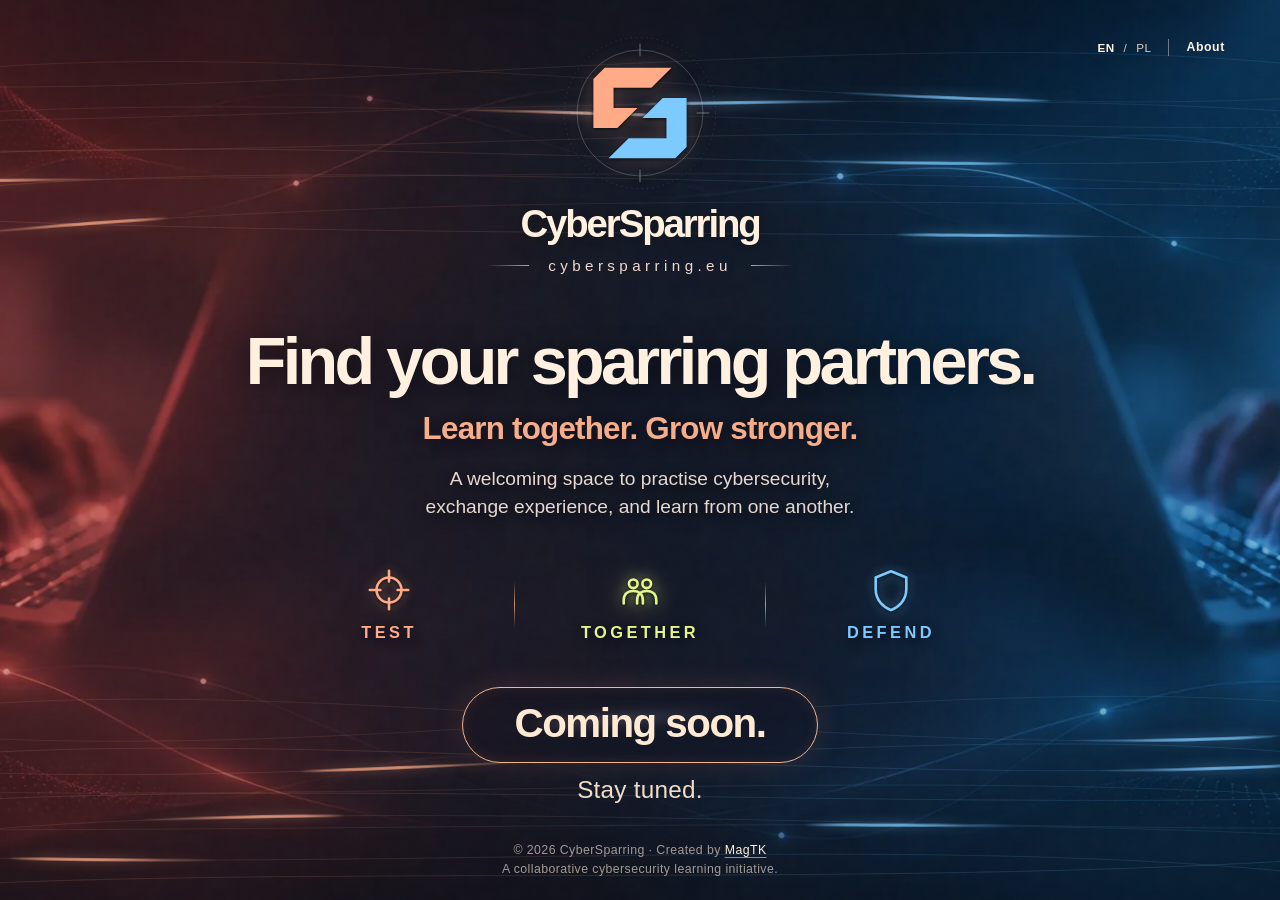
<file: index.html>
<!doctype html>
<html lang="en">
<head>
  <meta charset="utf-8">
  <meta name="viewport" content="width=device-width, initial-scale=1">
  <meta name="theme-color" content="#101423">
  <meta name="color-scheme" content="dark">
  <meta name="description" content="CyberSparring: a cybersecurity learning initiative in development, connecting Blue Team hardening, authorized Red Team testing and joint review. Coming soon.">
  <meta name="robots" content="index,follow,max-image-preview:large">
  <link rel="canonical" href="https://cybersparring.eu/">
  <link rel="alternate" hreflang="en" href="https://cybersparring.eu/">
  <link rel="alternate" hreflang="pl" href="https://cybersparring.eu/pl/">
  <link rel="alternate" hreflang="x-default" href="https://cybersparring.eu/">
  <meta property="og:type" content="website">
  <meta property="og:site_name" content="CyberSparring">
  <meta property="og:locale" content="en_GB">
  <meta property="og:title" content="CyberSparring | Collaborative cybersecurity training — Coming soon">
  <meta property="og:description" content="Learn together. Grow stronger. CyberSparring explores collaborative cybersecurity training through server hardening, ethical penetration testing and joint review.">
  <meta property="og:url" content="https://cybersparring.eu/">
  <meta property="og:image" content="https://cybersparring.eu/assets/hero-background.webp">
  <meta property="og:image:alt" content="Red and Blue: two people working at laptops, linked by a subtle digital network">
  <meta name="twitter:card" content="summary_large_image">
  <meta name="twitter:title" content="CyberSparring | Collaborative cybersecurity training — Coming soon">
  <meta name="twitter:description" content="Learn together. Grow stronger. CyberSparring explores collaborative cybersecurity training through server hardening, ethical penetration testing and joint review.">
  <link rel="icon" href="favicon.svg" type="image/svg+xml">
  <link rel="preload" href="assets/hero-background.webp" as="image" type="image/webp">
  <link rel="stylesheet" href="style.css">
  <script src="app.js" defer></script>
  <title>CyberSparring | Collaborative cybersecurity training — Coming soon</title>
  <script type="application/ld+json">{"@context":"https://schema.org","@graph":[{"@type":"WebSite","@id":"https://cybersparring.eu/#website","name":"CyberSparring","url":"https://cybersparring.eu/","description":"Collaborative cybersecurity training initiative in development.","inLanguage":["en","pl"]},{"@type":"WebPage","@id":"https://cybersparring.eu/#webpage","url":"https://cybersparring.eu/","name":"CyberSparring | Collaborative cybersecurity training — Coming soon","description":"CyberSparring: a cybersecurity learning initiative in development, connecting Blue Team hardening, authorized Red Team testing and joint review. Coming soon.","inLanguage":"en","isPartOf":{"@id":"https://cybersparring.eu/#website"},"about":{"@type":"Thing","name":"Collaborative cybersecurity training","description":"Hands-on learning using server hardening, authorized penetration testing and joint review"}}]}</script>
</head>
<body>
  <a class="skip-link" href="#main-content">Skip to main content</a>
  <div class="site-scene" aria-hidden="true">
    <div class="scene-image"></div>
    <div class="scene-tint"></div>
    <canvas id="impulse-network" aria-hidden="true"></canvas>
    <div class="scene-grain"></div>
  </div>

  <div class="page-shell">
    <header class="site-header">
      <div class="header-spacer" aria-hidden="true"></div>
      <div class="identity">
        <img class="brand-emblem" src="assets/symbol-reticle.svg" width="168" height="168" alt="" aria-hidden="true">
        <div class="brand-name">CyberSparring</div>
        <div class="domain"><span></span><span>cybersparring.eu</span><span></span></div>
      </div>
      <div class="header-controls">
      <nav class="language-switch" aria-label="Language selection / Wybór języka">
        <a class="language-option is-active" href="/" lang="en" hreflang="en" aria-label="English version" aria-current="page">EN</a>
        <span aria-hidden="true">/</span>
        <a class="language-option" href="/pl/" lang="pl" hreflang="pl" aria-label="Wersja polska">PL</a>
      </nav>
      <span class="control-divider" aria-hidden="true"></span>
      <button type="button" class="about-trigger" data-about-open aria-haspopup="dialog" aria-controls="about-dialog" aria-label="About CyberSparring">About</button>
      </div>
    </header>

    <main class="hero" id="main-content" tabindex="-1">
      <div class="hero-copy">
        <h1>Find your sparring partners.</h1>
        <p class="tagline">Learn together. Grow stronger.</p>
        <p class="intro">A welcoming space to practise cybersecurity,<br class="desktop-break"> exchange experience, and learn from one another.</p>
      </div>

      <div class="principles" role="list" aria-label="CyberSparring roles and collaboration">
        <div class="principle principle--red" role="listitem">
          <span class="sr-only">Red Team — </span>
          <span class="principle-icon" aria-hidden="true"><img src="assets/icons/red-color.svg" width="48" height="48" alt=""></span>
          <span>Test</span>
        </div>
        <div class="principle-divider" aria-hidden="true"></div>
        <div class="principle principle--joint" role="listitem">
          <span class="sr-only">Joint review — </span>
          <span class="principle-icon" aria-hidden="true"><img src="assets/icons/joint-color.svg" width="48" height="48" alt=""></span>
          <span>Together</span>
        </div>
        <div class="principle-divider" aria-hidden="true"></div>
        <div class="principle principle--blue" role="listitem">
          <span class="sr-only">Blue Team — </span>
          <span class="principle-icon" aria-hidden="true"><img src="assets/icons/blue-color.svg" width="48" height="48" alt=""></span>
          <span>Defend</span>
        </div>
      </div>

      <div class="coming">
        <div class="coming-pill">Coming soon.</div>
        <p>Stay tuned.</p>
      </div>
    </main>

    <footer class="site-footer">
      <span>© 2026 CyberSparring · Created by <a href="https://github.com/magtk" rel="noopener noreferrer">MagTK</a></span><span class="footer-tagline">A collaborative cybersecurity learning initiative.</span>
    </footer>
  </div>

  <dialog class="about-dialog" id="about-dialog" aria-labelledby="about-title">
    <button class="about-close" type="button" data-about-close aria-label="Close information about CyberSparring">×</button>
    <section class="project-info" aria-labelledby="about-title">
    <div class="project-info__content">
      <p class="project-info__eyebrow">CyberSparring · Project information</p>
      <h2 id="about-title">About CyberSparring</h2>
      <p>CyberSparring is a project in development for collaborative, hands-on cybersecurity learning. Its goal is to help people practise technical skills, exchange experience and learn from each other in a supportive environment.</p>
      <p>The initial training format pairs a Blue Team participant, who configures and hardens a lab server, with a Red Team participant, who performs authorized penetration tests within an agreed scope. They work independently first, then review evidence, report findings and discuss improvements together.</p>
      <h3>How does a CyberSparring session work?</h3>
      <p>Prepare an isolated lab, configure and harden a system, test it with permission, document findings, then jointly review the results and improve the configuration. The focus is on learning and feedback, not defeating another participant.</p>
      <h3>Is the matching platform available?</h3>
      <p>Not yet. Partner matching and shared practice environments are ideas for possible future development. For now, CyberSparring presents an educational concept and a practical approach to cybersecurity exercises.</p>
    </div>
  </section>
  </dialog>
</body>
</html>
</file>
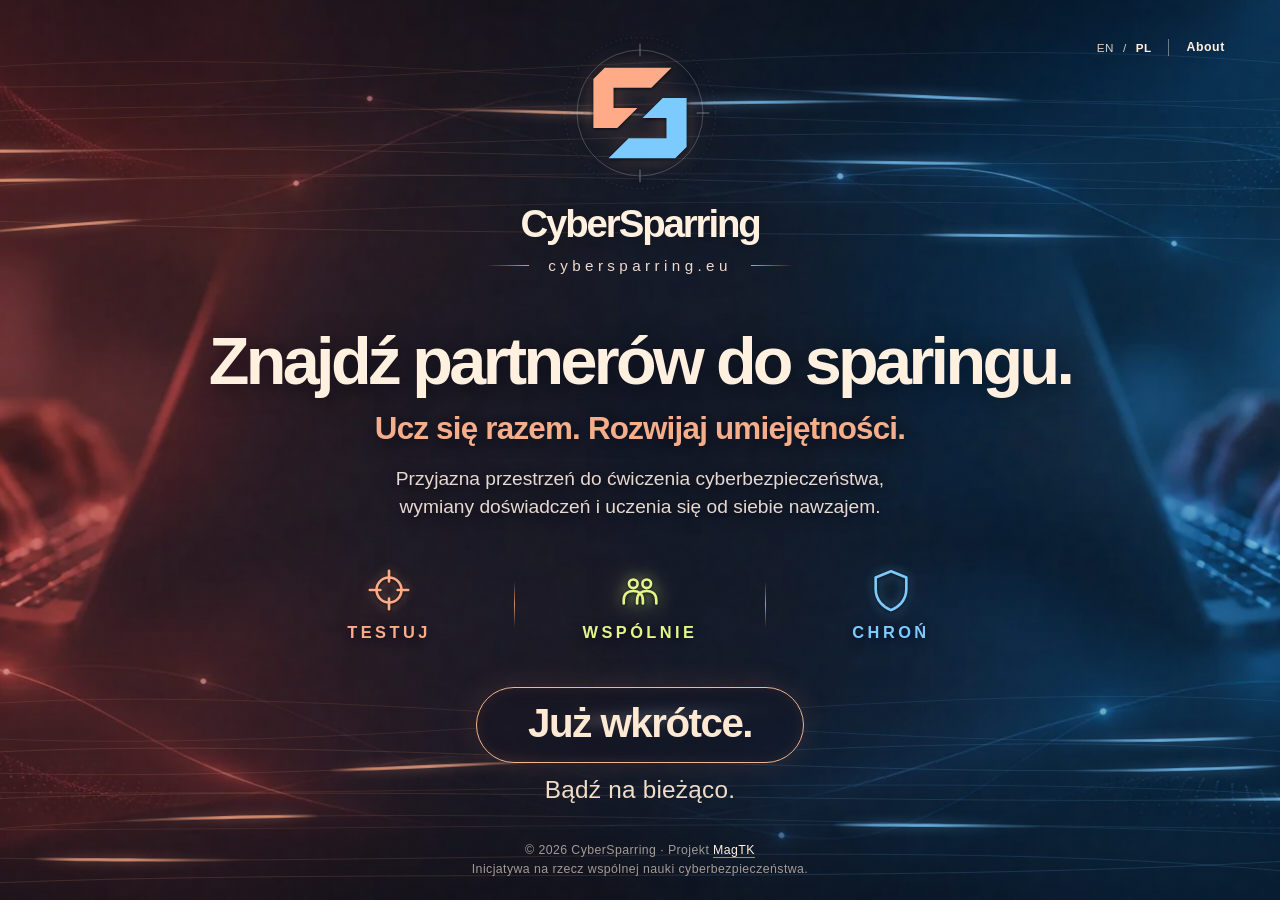
<file: pl/index.html>
<!doctype html>
<html lang="pl">
<head>
  <meta charset="utf-8">
  <meta name="viewport" content="width=device-width, initial-scale=1">
  <meta name="theme-color" content="#101423">
  <meta name="color-scheme" content="dark">
  <meta name="description" content="CyberSparring to rozwijany projekt nauki cyberbezpieczeństwa: utwardzanie serwerów przez Blue Team, autoryzowane testy Red Team i wspólna analiza. Wkrótce.">
  <meta name="robots" content="index,follow,max-image-preview:large">
  <link rel="canonical" href="https://cybersparring.eu/pl/">
  <link rel="alternate" hreflang="en" href="https://cybersparring.eu/">
  <link rel="alternate" hreflang="pl" href="https://cybersparring.eu/pl/">
  <link rel="alternate" hreflang="x-default" href="https://cybersparring.eu/">
  <meta property="og:type" content="website">
  <meta property="og:site_name" content="CyberSparring">
  <meta property="og:locale" content="pl_PL">
  <meta property="og:title" content="CyberSparring | Wspólna nauka cyberbezpieczeństwa — Wkrótce">
  <meta property="og:description" content="Ucz się razem. Rozwijaj umiejętności. CyberSparring łączy utwardzanie systemów, autoryzowane testy penetracyjne i wspólny przegląd wyników.">
  <meta property="og:url" content="https://cybersparring.eu/pl/">
  <meta property="og:image" content="https://cybersparring.eu/assets/hero-background.webp">
  <meta property="og:image:alt" content="Dwie osoby przy laptopach, RED i BLUE, połączone delikatną siecią impulsów">
  <meta name="twitter:card" content="summary_large_image">
  <meta name="twitter:title" content="CyberSparring | Wspólna nauka cyberbezpieczeństwa — Wkrótce">
  <meta name="twitter:description" content="Ucz się razem. Rozwijaj umiejętności. CyberSparring łączy utwardzanie systemów, autoryzowane testy penetracyjne i wspólny przegląd wyników.">
  <link rel="icon" href="../favicon.svg" type="image/svg+xml">
  <link rel="preload" href="../assets/hero-background.webp" as="image" type="image/webp">
  <link rel="stylesheet" href="../style.css">
  <script src="../app.js" defer></script>
  <title>CyberSparring | Wspólna nauka cyberbezpieczeństwa — Wkrótce</title>
  <script type="application/ld+json">{"@context":"https://schema.org","@graph":[{"@type":"WebSite","@id":"https://cybersparring.eu/#website","name":"CyberSparring","url":"https://cybersparring.eu/","description":"Collaborative cybersecurity training initiative in development.","inLanguage":["en","pl"]},{"@type":"WebPage","@id":"https://cybersparring.eu/pl/#webpage","url":"https://cybersparring.eu/pl/","name":"CyberSparring | Wspólna nauka cyberbezpieczeństwa — Wkrótce","description":"CyberSparring to rozwijany projekt nauki cyberbezpieczeństwa: utwardzanie serwerów przez Blue Team, autoryzowane testy Red Team i wspólna analiza. Wkrótce.","inLanguage":"pl","isPartOf":{"@id":"https://cybersparring.eu/#website"},"about":{"@type":"Thing","name":"Collaborative cybersecurity training","description":"Hands-on learning using server hardening, authorized penetration testing and joint review"}}]}</script>
</head>
<body>
  <a class="skip-link" href="#main-content">Przejdź do treści głównej</a>
  <div class="site-scene" aria-hidden="true">
    <div class="scene-image"></div>
    <div class="scene-tint"></div>
    <canvas id="impulse-network" aria-hidden="true"></canvas>
    <div class="scene-grain"></div>
  </div>

  <div class="page-shell">
    <header class="site-header">
      <div class="header-spacer" aria-hidden="true"></div>
      <div class="identity">
        <img class="brand-emblem" src="../assets/symbol-reticle.svg" width="168" height="168" alt="" aria-hidden="true">
        <div class="brand-name">CyberSparring</div>
        <div class="domain"><span></span><span>cybersparring.eu</span><span></span></div>
      </div>
      <div class="header-controls">
      <nav class="language-switch" aria-label="Wybór języka / Language selection">
        <a class="language-option" href="/" lang="en" hreflang="en" aria-label="English version">EN</a>
        <span aria-hidden="true">/</span>
        <a class="language-option is-active" href="/pl/" lang="pl" hreflang="pl" aria-label="Wersja polska" aria-current="page">PL</a>
      </nav>
      <span class="control-divider" aria-hidden="true"></span>
      <button type="button" class="about-trigger" data-about-open aria-haspopup="dialog" aria-controls="about-dialog" aria-label="O projekcie CyberSparring">About</button>
      </div>
    </header>

    <main class="hero" id="main-content" tabindex="-1">
      <div class="hero-copy">
        <h1>Znajdź partnerów do sparingu.</h1>
        <p class="tagline">Ucz się razem. Rozwijaj umiejętności.</p>
        <p class="intro">Przyjazna przestrzeń do ćwiczenia cyberbezpieczeństwa,<br class="desktop-break"> wymiany doświadczeń i uczenia się od siebie nawzajem.</p>
      </div>

      <div class="principles" role="list" aria-label="Role i współpraca w CyberSparring">
        <div class="principle principle--red" role="listitem">
          <span class="sr-only">Red Team — </span>
          <span class="principle-icon" aria-hidden="true"><img src="../assets/icons/red-color.svg" width="48" height="48" alt=""></span>
          <span>Testuj</span>
        </div>
        <div class="principle-divider" aria-hidden="true"></div>
        <div class="principle principle--joint" role="listitem">
          <span class="sr-only">Wspólny przegląd — </span>
          <span class="principle-icon" aria-hidden="true"><img src="../assets/icons/joint-color.svg" width="48" height="48" alt=""></span>
          <span>Wspólnie</span>
        </div>
        <div class="principle-divider" aria-hidden="true"></div>
        <div class="principle principle--blue" role="listitem">
          <span class="sr-only">Blue Team — </span>
          <span class="principle-icon" aria-hidden="true"><img src="../assets/icons/blue-color.svg" width="48" height="48" alt=""></span>
          <span>Chroń</span>
        </div>
      </div>

      <div class="coming">
        <div class="coming-pill">Już wkrótce.</div>
        <p>Bądź na bieżąco.</p>
      </div>
    </main>

    <footer class="site-footer">
      <span>© 2026 CyberSparring · Projekt <a href="https://github.com/magtk" rel="noopener noreferrer">MagTK</a></span><span class="footer-tagline">Inicjatywa na rzecz wspólnej nauki cyberbezpieczeństwa.</span>
    </footer>
  </div>

  <dialog class="about-dialog" id="about-dialog" aria-labelledby="about-title">
    <button class="about-close" type="button" data-about-close aria-label="Zamknij informacje o projekcie">×</button>
    <section class="project-info" aria-labelledby="about-title">
    <div class="project-info__content">
      <p class="project-info__eyebrow">CyberSparring · Informacje o projekcie</p>
      <h2 id="about-title">O projekcie CyberSparring</h2>
      <p>CyberSparring to rozwijana inicjatywa edukacyjna wspierająca wspólną, praktyczną naukę cyberbezpieczeństwa. Jej celem jest ćwiczenie umiejętności technicznych, wymiana doświadczeń i wzajemne uczenie się w przyjaznym środowisku.</p>
      <p>W pierwszym scenariuszu uczestnik Blue Team konfiguruje i utwardza serwer laboratoryjny, a uczestnik Red Team prowadzi autoryzowane testy penetracyjne w uzgodnionym zakresie. Najpierw pracują niezależnie, a następnie wspólnie analizują dowody, dokumentują ustalenia i omawiają możliwe poprawki.</p>
      <h3>Jak wygląda sesja CyberSparring?</h3>
      <p>Przygotowanie izolowanego laboratorium, konfiguracja i utwardzanie, testy za zgodą, dokumentowanie wyników oraz wspólny przegląd i poprawa zabezpieczeń. Najważniejsze są nauka i informacja zwrotna, a nie pokonanie drugiej osoby.</p>
      <h3>Czy platforma kojarzenia partnerów już działa?</h3>
      <p>Jeszcze nie. Dobieranie partnerów oraz wspólne środowiska do ćwiczeń są pomysłami na ewentualny dalszy rozwój. Obecnie CyberSparring przedstawia koncepcję edukacyjną i sposób prowadzenia praktycznych ćwiczeń.</p>
    </div>
  </section>
  </dialog>
</body>
</html>
</file>
<file: style.css>
:root {
  color-scheme: dark;
  --cream: #fff0df;
  --warm: #f6ae8a;
  --muted: #e7d8d0;
  --deep: #0c1324;
  --parallax-x: 0px;
  --parallax-y: 0px;
  font-family: "Segoe UI", Inter, "Helvetica Neue", Arial, sans-serif;
  font-synthesis: none;
  -webkit-font-smoothing: antialiased;
}
* { box-sizing: border-box; }
html { min-height: 100%; background: var(--deep); }
body { margin: 0; min-width: 320px; min-height: 100vh; min-height: 100dvh; color: var(--cream); }
button { font: inherit; }
.site-scene, .scene-image, .scene-tint, .scene-grain, #impulse-network { position: fixed; inset: 0; width: 100%; height: 100%; pointer-events: none; }
.site-scene { z-index: -1; overflow: hidden; background: linear-gradient(110deg,#341820 0%, #101525 50%, #09223b 100%); }
.scene-image {
  inset: -2%; width: 104%; height: 104%;
  background: url("assets/hero-background.webp") center center / cover no-repeat;
  transform: translate3d(var(--parallax-x), var(--parallax-y), 0) scale(1.025);
  transition: transform 900ms cubic-bezier(.2,.6,.2,1);
  will-change: transform;
}
.scene-tint { background: radial-gradient(ellipse at 50% 45%,rgba(12,13,26,.20) 0%,rgba(12,13,26,.12) 38%,rgba(9,12,22,.14) 80%),linear-gradient(180deg,rgba(11,13,25,.24),transparent 27%,transparent 69%,rgba(8,11,20,.31)); }
#impulse-network { opacity: .83; }
.scene-grain { opacity: .025; background-image: url("data:image/svg+xml,%3Csvg viewBox='0 0 100 100' xmlns='http://www.w3.org/2000/svg'%3E%3Cfilter id='n'%3E%3CfeTurbulence type='fractalNoise' baseFrequency='.55' numOctaves='3' stitchTiles='stitch'/%3E%3C/filter%3E%3Crect width='100' height='100' filter='url(%23n)' opacity='.8'/%3E%3C/svg%3E"); }
.page-shell {
  position: relative; z-index: 1; width: min(100%, 1440px); min-height: 100vh; min-height: 100dvh;
  margin: auto; padding: 29px clamp(22px,4vw,65px) 24px;
  display: grid; grid-template-rows: auto 1fr auto;
}
.site-header { display: grid; grid-template-columns: 1fr auto 1fr; align-items: start; min-width:0; }
.header-spacer { grid-column:1; }
.identity { grid-column:2; display:flex; align-items:center; flex-direction:column; gap:5px; }
.brand-emblem { width:168px; height:168px; color:#ffe7c3; filter:drop-shadow(0 1px 2px rgba(4,8,15,.95)) drop-shadow(0 0 10px rgba(255,171,135,.23)); }
.brand-name { font-size:clamp(2rem,3vw,2.85rem); font-weight:740; letter-spacing:-.055em; line-height:1.12; text-shadow:0 3px 20px rgba(0,0,0,.3); white-space:nowrap; }
.domain { margin-top: 7px; display:flex; align-items:center; justify-content:center; gap:19px; color:#f0d8cc; font-size: clamp(.75rem,1.25vw,.95rem); letter-spacing:.29em; }
.domain span:first-child,.domain span:last-child { display:inline-block; width:43px; height:1px; background: linear-gradient(90deg,transparent,#e9946d); }
.domain span:last-child { transform:rotate(180deg); }
.language-switch { display:flex; align-items:center; gap:5px; padding-top:4px; color:#dfc7bd; font-size:.73rem; letter-spacing:.04em; }
.language-option { display:inline-block; background:none; color:#f0ded3; border:0; cursor:pointer; padding:7px 4px; opacity:.92; text-decoration:none; }
.language-option:hover,.language-option:focus-visible { opacity:1; text-decoration:underline; text-underline-offset:4px; }
.language-option.is-active { color:#fff0df; font-weight:750; opacity:1; }
.language-option:focus-visible { outline:2px solid var(--warm); outline-offset:3px; border-radius:3px; }
.hero { display:flex; flex-direction:column; align-items:center; justify-content:center; min-width:0; text-align:center; gap:clamp(32px,5vh,64px); padding:31px 0 18px; }
.hero-copy { width:100%; display:grid; justify-items:center; gap:13px; }
h1 { font-size:clamp(2.35rem,5.2vw,5.05rem); line-height:1.08; letter-spacing:-.055em; font-weight:770; margin:0; text-wrap:balance; max-width:1180px; text-shadow:0 4px 24px rgba(5,8,19,.57); }
.tagline { margin:0; font-size:clamp(1.3rem,2.45vw,2.65rem); font-weight:700; letter-spacing:-.025em; color:var(--warm); text-shadow:0 2px 15px #10111d; text-wrap:balance; }
.intro { max-width:840px; margin:5px 0 0; color:var(--muted); font-size:clamp(1rem,1.5vw,1.43rem); line-height:1.5; font-weight:400; text-shadow:0 3px 14px #090d1d; text-wrap:pretty; }
.principles { display:flex; align-items:center; justify-content:center; width:min(670px,100%); gap:clamp(13px,3.2vw,42px); }
.principle { display:flex; flex:1; flex-direction:column; align-items:center; justify-content:center; gap:10px; min-width:0; color:#ffe8d0; font-size:clamp(.75rem,1.28vw,1.18rem); letter-spacing:.21em; font-weight:740; text-transform:uppercase; text-shadow:0 2px 12px #0a0d1d; }
.principle-label,.principle-sub{display:block;}
.principle-icon { display:inline-flex; align-items:center; justify-content:center; width:clamp(33px,3.55vw,48px); height:clamp(33px,3.55vw,48px); font-size:clamp(30px,3.45vw,45px); line-height:1; }
/* v0.6: unchanged role order; joint yellow-lime glow and larger logo by request. */
.principle--red { color:#FFAB87; }
.principle--joint { color:#E4F58A; }
.principle--blue { color:#7DCAFF; }
.principle-icon img { display:block; width:100%; height:100%; object-fit:contain; }
/* A dark edge and gentle glow keep the thin outlines legible across the moving background. */
.principle--red .principle-icon img { filter:drop-shadow(0 1px 2px rgba(3,8,15,.95)) drop-shadow(0 0 5px rgba(255,171,135,.36)); }
.principle--joint .principle-icon img { filter:drop-shadow(0 1px 2px rgba(3,8,15,.95)) drop-shadow(0 0 7px rgba(228,245,138,.42)) drop-shadow(0 0 14px rgba(228,245,138,.18)); animation:jointGlow 3.8s ease-in-out infinite; }
.principle--joint .principle-label, .principle--joint .principle-sub { text-shadow:0 0 10px rgba(228,245,138,.12), 0 2px 12px #0a0d1d; }
@keyframes jointGlow {
  0%, 100% { filter:drop-shadow(0 1px 2px rgba(3,8,15,.95)) drop-shadow(0 0 7px rgba(228,245,138,.42)) drop-shadow(0 0 14px rgba(228,245,138,.18)); }
  50% { filter:drop-shadow(0 1px 2px rgba(3,8,15,.95)) drop-shadow(0 0 10px rgba(228,245,138,.58)) drop-shadow(0 0 22px rgba(228,245,138,.28)); }
}
.principle--blue .principle-icon img { filter:drop-shadow(0 1px 2px rgba(3,8,15,.95)) drop-shadow(0 0 5px rgba(125,202,255,.36)); }
.principle-divider { width:1px; height:47px; flex:0 0 1px; background:linear-gradient(transparent,#f3aa80,transparent); opacity:.82; }
.coming { display:grid; gap:13px; justify-items:center; }
.coming-pill { border:1.5px solid #f2b58f; border-radius:100px; padding:11px clamp(33px,4vw,58px) 14px; font-size:clamp(1.55rem,3.15vw,2.85rem); font-weight:750; line-height:1.23; letter-spacing:-.037em; color:#ffe9d3; box-shadow:inset 0 0 14px rgba(232,134,92,.11),0 0 30px rgba(243,137,102,.15); background:rgba(20,19,31,.26); backdrop-filter: blur(6px); }
.coming p { font-size:clamp(1.18rem,1.9vw,1.65rem); letter-spacing:.01em; margin:0; color:#f1dcc8; }
.site-footer { text-align:center; font-size:.77rem; color:rgba(255,235,219,.62); letter-spacing:.035em; }
@media (min-width:1450px) { .page-shell { max-width:1470px; } }
@media (max-height:800px) and (min-width:780px) {
  .page-shell { padding-top:16px; padding-bottom:12px; }
  .brand-emblem {width:134px;height:134px;} .domain { margin-top:0; }
  .hero { gap:24px; padding:16px 0 12px; }
  .hero-copy {gap:9px;} .principle-icon {width:38px;height:38px;} .coming-pill {padding-top:8px;padding-bottom:9px;}
}
@media (max-width:760px) {
  .site-scene { background:linear-gradient(120deg,#3a1621,#0b1931 67%,#082744); }
  .scene-image { background-position:center center; opacity:.66; }
  .scene-tint { background:linear-gradient(180deg,rgba(8,10,20,.49),rgba(9,12,26,.63) 35%,rgba(10,14,25,.58) 75%,rgba(8,11,20,.47)); }
  .page-shell { padding:22px 20px 20px; }
  .site-header {grid-template-columns:1fr; grid-template-rows:auto auto;}
  .header-spacer { display:none; }
  .header-controls {grid-column:1;grid-row:1;justify-self:end;}
  .identity {grid-column:1;grid-row:2;}
  .brand-emblem {width:140px;height:140px;} .brand-name {font-size:clamp(1.7rem,7vw,2.25rem); }
  .domain {font-size:.66rem;letter-spacing:.16em;gap:8px;} .domain span:first-child,.domain span:last-child {width:22px;}
  .language-switch {flex-direction:row; gap:3px; padding:0; align-items:center; }
  .language-option {padding:7px 3px;}
  .hero { gap:35px; padding:42px 0 30px; }
  h1 {font-size:clamp(2.3rem,9.5vw,3.65rem);}
  .tagline {font-size:clamp(1.23rem,4.8vw,1.85rem);}
  .intro {font-size:clamp(1rem,3.6vw,1.22rem); max-width:490px; }
  .desktop-break {display:none;}
  .principles { gap:clamp(9px,3vw,23px); }
  .principle {font-size:clamp(.66rem,2.6vw,.9rem); letter-spacing:.12em;}
  .principle-divider {height:39px;} .coming-pill {font-size:clamp(1.6rem,7vw,2.25rem);}
  .site-footer {font-size:.7rem;line-height:1.4;}
}
@media (max-width:390px) { .page-shell {padding-inline:14px;} .identity {gap:5px;} .hero {gap:26px;} .hero-copy {gap:13px;} }
@media (prefers-reduced-motion:reduce) {
  *,*::before,*::after {animation:none!important;scroll-behavior:auto!important;transition:none!important;}
  .scene-image {transform:none;will-change:auto;}
}

/* v0.3: accessibility and factual project description; no changes to the approved hero layout. */
.sr-only { position:absolute!important; width:1px!important; height:1px!important; padding:0!important; margin:-1px!important; overflow:hidden!important; clip:rect(0,0,0,0)!important; white-space:nowrap!important; border:0!important; }
.skip-link { position:fixed; z-index:30; top:12px; left:12px; transform:translateY(-180%); background:#fff0df; color:#111827; padding:10px 14px; border-radius:8px; font-weight:700; text-decoration:none; }
.skip-link:focus-visible { transform:translateY(0); outline:3px solid #d87d68; outline-offset:3px; }
.project-info { position:relative; z-index:1; padding:clamp(45px,7vw,90px) 22px clamp(58px,8vw,100px); }
.project-info__content { box-sizing:border-box; max-width:900px; margin:0 auto; border:1px solid rgba(249,207,176,.23); border-radius:18px; background:rgba(12,17,29,.94); box-shadow:0 22px 72px rgba(0,0,0,.28); padding:clamp(25px,4vw,52px); color:#f6e8de; }
.project-info__eyebrow { margin:0 0 15px; font-size:.84rem; letter-spacing:.08em; font-weight:700; color:#f6b998; }
.project-info h2 { font-size:clamp(1.6rem,3vw,2.35rem); line-height:1.2; letter-spacing:-.025em; margin:0 0 20px; color:#fff0df; }
.project-info h3 { font-size:clamp(1.12rem,2vw,1.35rem); line-height:1.35; margin:27px 0 9px; color:#fad3b7; }
.project-info p { font-size:clamp(1rem,1.38vw,1.1rem); line-height:1.75; margin:0 0 14px; max-width:74ch; }
@media (max-width:600px) { .project-info{padding:48px 14px 60px;} .project-info__content{padding:25px 22px;} }

/* v0.6: approved MagTK footer attribution; preserve existing layout. */
.site-footer a { color: #fff0df; text-decoration: underline; text-decoration-color: rgba(255,240,223,.55); text-underline-offset: 3px; }
.site-footer a:hover { text-decoration-color: #fff0df; }
.site-footer a:focus-visible { outline: 2px solid #E4F58A; outline-offset: 3px; border-radius: 2px; }
.site-footer .footer-tagline { display:block; margin-top:5px; }

/* v0.7 — header About control, no scroll-only About section. */
.header-controls {grid-column:3;justify-self:end; display:flex;align-items:center;gap:13px;padding-top:4px; min-width:max-content;}
.header-controls .language-switch {grid-column:auto;justify-self:auto;padding-top:0;}
.control-divider {height:17px;width:1px;background:rgba(255,240,223,.42);flex:0 0 1px;}
.about-trigger { color:#fff0df; border:0;background:transparent;padding:7px 4px;font-size:.77rem;font-weight:700; letter-spacing:.045em; cursor:pointer;}
.about-trigger:hover { text-decoration:underline;text-underline-offset:4px; }
.about-trigger:focus-visible,.about-close:focus-visible { outline:2px solid #E4F58A;outline-offset:3px;border-radius:3px; }
.about-dialog { width:min(750px,calc(100vw - 32px));max-height:min(88dvh,920px);box-sizing:border-box;margin:auto;overflow-y:auto;
  padding:24px clamp(22px,4vw,42px) 34px;border:1px solid rgba(249,207,176,.38);border-radius:18px;
  color:var(--cream);background:linear-gradient(155deg,#181a2c 0%,#101927 65%,#0b1c2b 100%);
  box-shadow:0 28px 100px rgba(0,0,0,.7); }
.about-dialog::backdrop {background:rgba(3,7,17,.78);backdrop-filter:blur(5px);}
.about-close {display:flex;align-items:center;justify-content:center;position:sticky;top:0;margin-left:auto;margin-bottom:4px;
  width:38px;height:38px;background:#293044;border:1px solid rgba(255,240,223,.32);border-radius:50%;
  color:#fff0df;font-size:1.75rem;line-height:1;cursor:pointer;z-index:1;}
.about-close:hover {background:#38415b;}
.about-dialog .project-info {padding:0;}
.about-dialog .project-info__content {padding:0;max-width:none;border:0;border-radius:0;background:transparent;box-shadow:none;}
.about-dialog .project-info p {margin-bottom:12px;}
@media (max-width:760px) {
  .header-controls {grid-column:1;grid-row:1;gap:9px;padding-top:0;}
  .about-trigger {font-size:.75rem;padding:7px 2px;}
  .about-dialog {width:calc(100vw - 24px);padding:19px 22px 29px;max-height:calc(100dvh - 24px);}
  .about-dialog .project-info__content {padding:0;}
}
</file>
